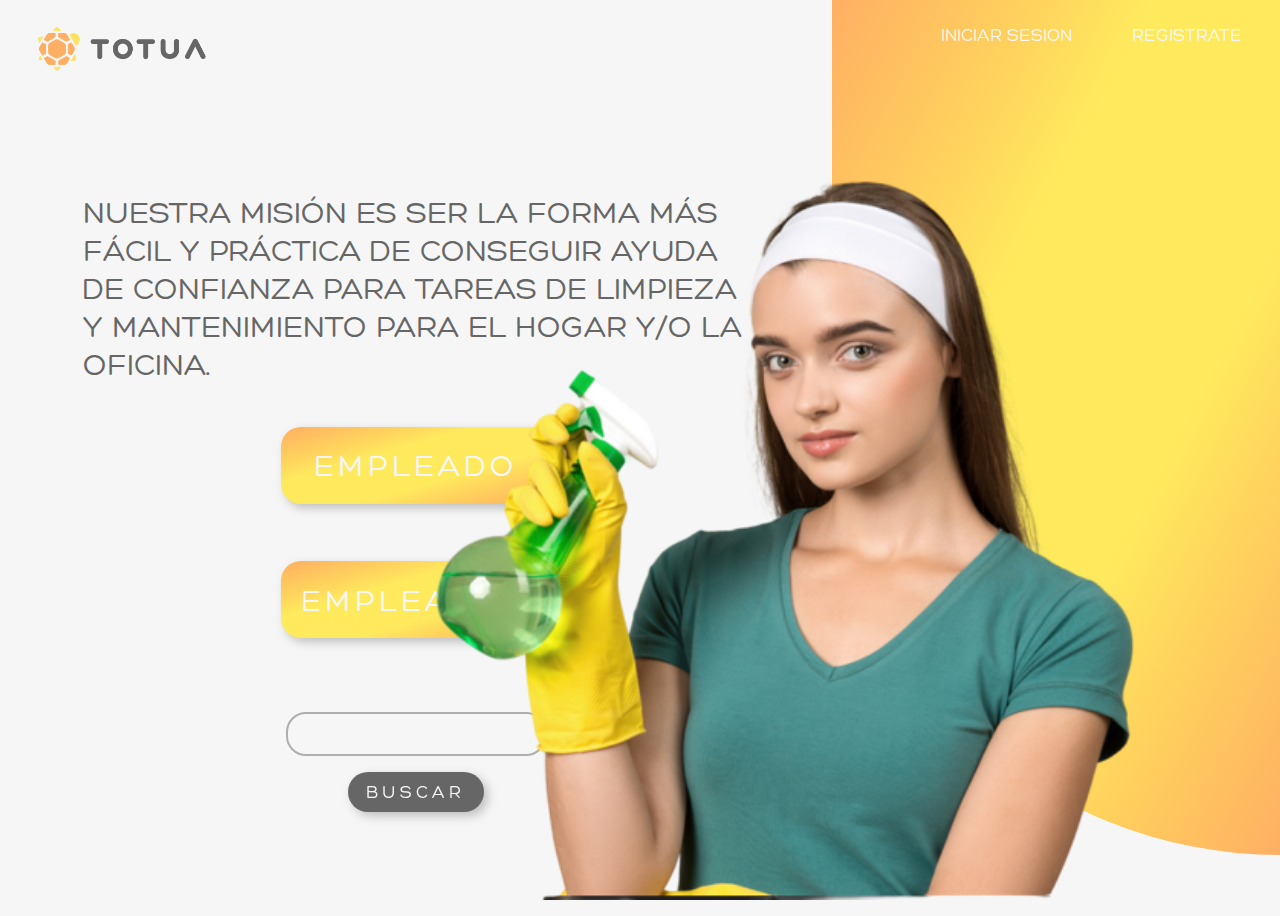
<file: index.html>
<!DOCTYPE html>
<html lang="en">
<head>
    <meta charset="UTF-8">
    <meta name="viewport" content="width=device-width, initial-scale=1.0">
    <title>Document</title>
    <link rel="stylesheet" type="text/css" href="styles.css" />
</head>
<body>
    <header class="encabezado">
        <div class="top fixed-top">
            <div class="contenedor">
                <div class="logo">
                    <img src="img/logo_totua-removebg-preview.png" alt="">
                </div> 
                <nav class="bmenu">
                    <ul>
                        <li><a href="login.html">INICIAR SESION</a></li>
                        <li><a href="registro.html">REGISTRATE</a></li>
                    </ul>
                </nav>
            </div>
        </div>
        <section class="caja">
            <section class="izquierda">
                <div class="texto">
                    NUESTRA MISIÓN ES SER LA FORMA 
                    MÁS FÁCIL Y PRÁCTICA DE CONSEGUIR 
                    AYUDA DE CONFIANZA PARA TAREAS DE 
                    LIMPIEZA Y MANTENIMIENTO PARA EL 
                    HOGAR Y/O LA OFICINA.
                </div>
                <div class="botones">
                    <button>
                        <a href="">
                            EMPLEADO
                        </a>
                    </button>
                    <button>
                        <a href="">
                            EMPLEADOR
                        </a>
                    </button>
                <div class="buscador">
                    <ul class="campoVacio">
                        
                    </ul>
                    <button>
                        <a href="">
                            BUSCAR
                        </a>
                    </button>
                </div>
                </div>
            </section>
            <section class="derecha">
                
            </section>
            <img src="./img/principal_totua-removebg-preview.png" alt="" class="imagenhome">
        </section>


    </header>
    <script src="js/script.js"></script>
</body>
</html>
</file>
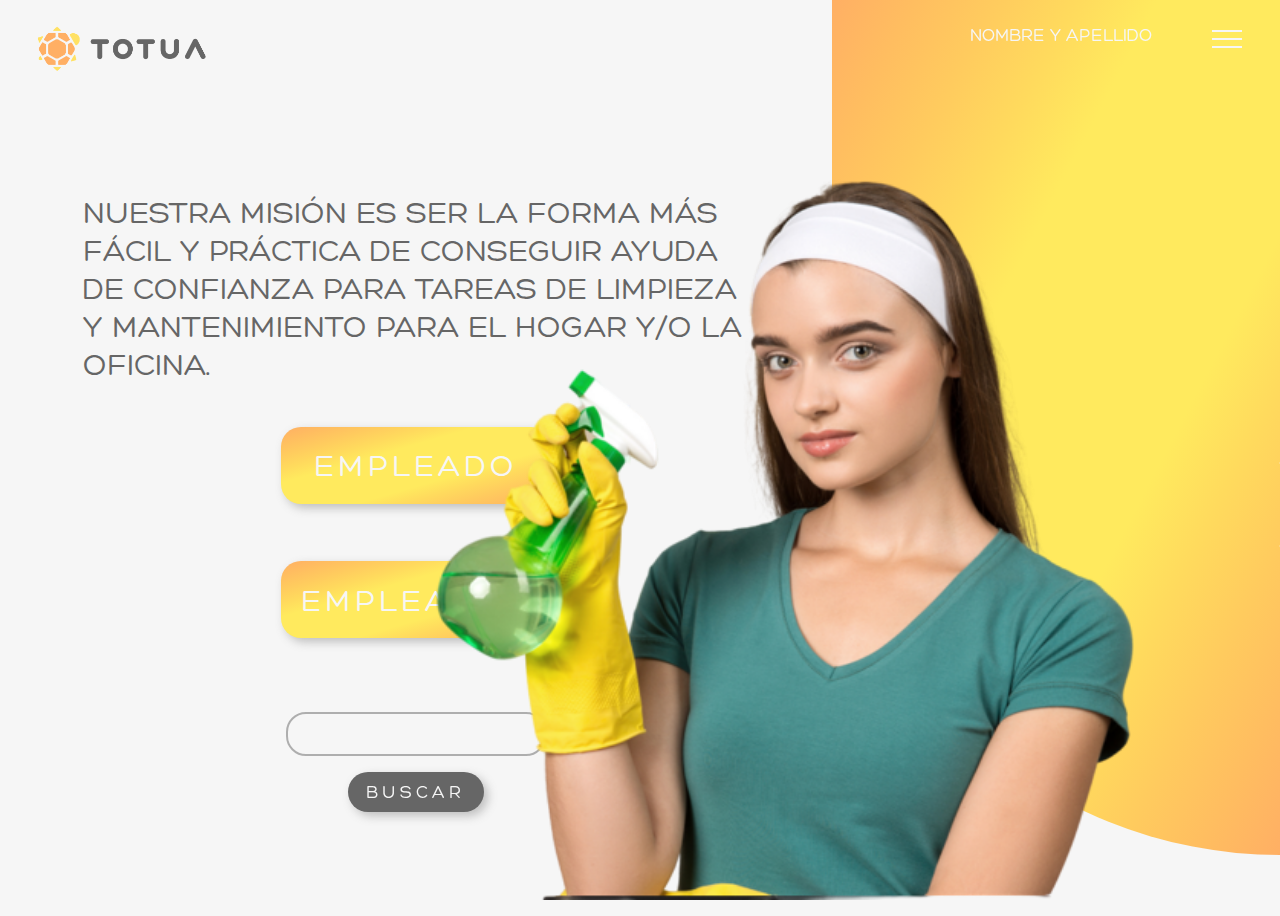
<file: homeloged.html>
<!DOCTYPE html>
<html lang="en">
<head>
    <meta charset="UTF-8">
    <meta name="viewport" content="width=device-width, initial-scale=1.0">
    <title>Document</title>
    <link rel="stylesheet" type="text/css" href="styles.css" />
</head>
<body>
    <header class="encabezado">
        <div class="top fixed-top">
            <div class="contenedor">
                <div class="logo">
                    <img src="img/logo_totua-removebg-preview.png" alt="">
                </div> 
                <nav class="bmenu">
                    <ul>
                        <li><a href="#">NOMBRE Y APELLIDO</a></li>
                        <li class="barsMenu"><a href="#">
                            <span class=line1></span>
                            <span class=line2></span>
                            <span class=line3></span>
                        </a></li>
                    </ul>
                </nav>
            </div>
        </div>
        <section class="caja">
            <section class="izquierda">
                <div class="texto">
                    NUESTRA MISIÓN ES SER LA FORMA 
                    MÁS FÁCIL Y PRÁCTICA DE CONSEGUIR 
                    AYUDA DE CONFIANZA PARA TAREAS DE 
                    LIMPIEZA Y MANTENIMIENTO PARA EL 
                    HOGAR Y/O LA OFICINA.
                </div>
                <div class="botones">
                    <button>
                        <a href="">
                            EMPLEADO
                        </a>
                    </button>
                    <button>
                        <a href="">
                            EMPLEADOR
                        </a>
                    </button>
                <div class="buscador">
                    <ul class="campoVacio">
                        
                        
                    </ul>
                    <button>
                        <a href="">
                            BUSCAR
                        </a>
                    </button>
                </div>
                </div>
            </section>
            <section class="derecha">
                <ul class="menudesplegable">
                    <li>INICIO</li>
                    <LI>BUSCAR</LI>
                    <LI>MI CUENTA</LI>
                    <LI>NOTIFICACIONES</LI>
                    <LI> FAVORITOS</LI>
                    <li> CATEGORIAS</li>
                    <li> ACERCA DE TOTUA</li>
                    <li> AYUDA</li>
                    <li> TERMINOS Y CONDICIONES</li>
                    <li> CONFIGURACION DE CUENTA</li>
                </ul>
                
            </section>
            <img src="./img/principal_totua-removebg-preview.png" alt="" class="imagenhomeloged">
        </section>


    </header>
    <script src="js/script.js"></script>
</body>
</html>
</file>
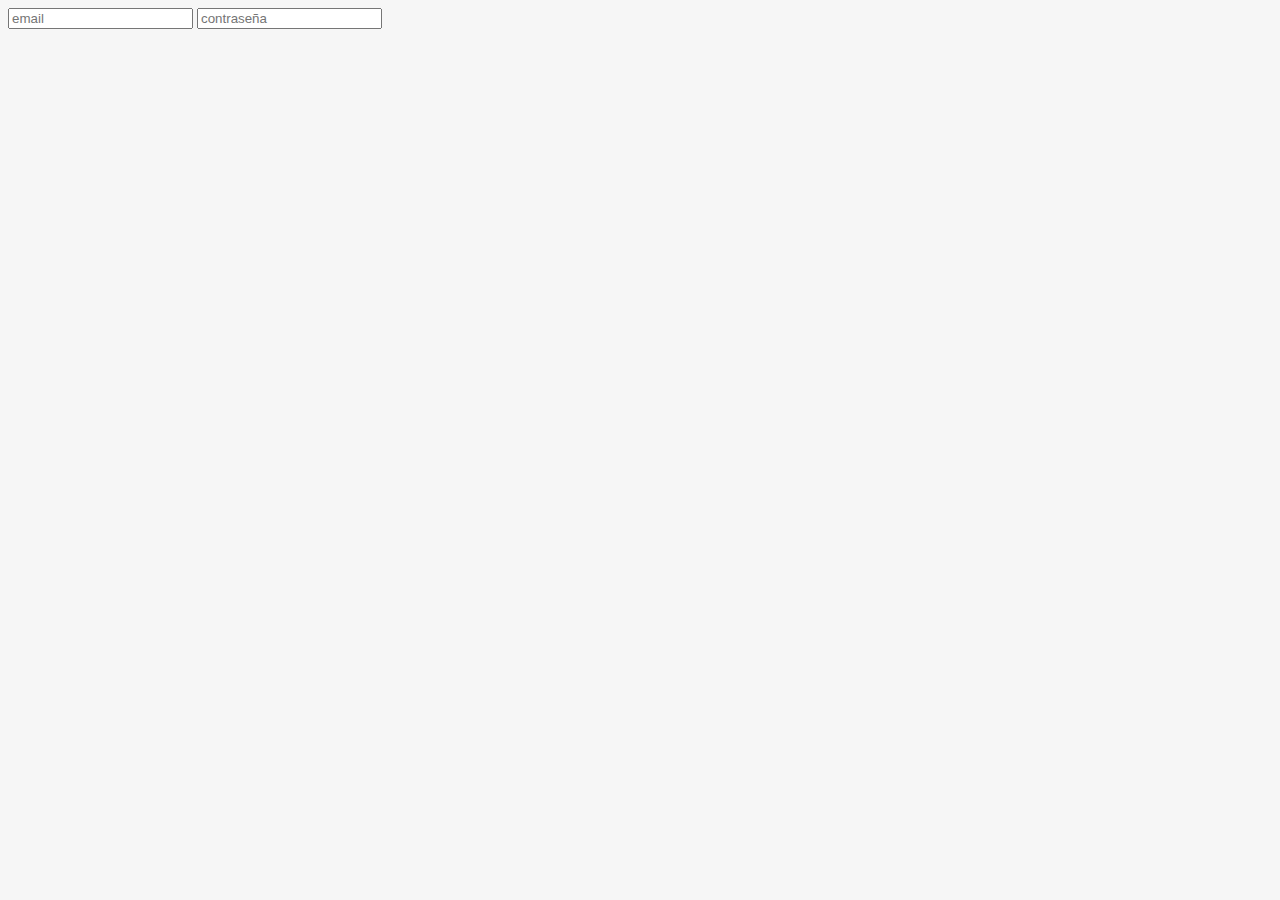
<file: login.html>
<!DOCTYPE html>
<html lang="en">
<head>
    <meta charset="UTF-8">
    <meta name="viewport" content="width=device-width, initial-scale=1.0">
    <title>Document</title>
    <link rel="stylesheet" type="text/css" href="styles.css" />
</head>
<body>
    <div class="formularioLog">
        <input type="text" placeholder="email" class="emailLog">
        <input type="text" placeholder="contraseña" class="contraseniaLog">
    </div>
    <script src="js/script.js"></script>
</body>
</html>
</file>
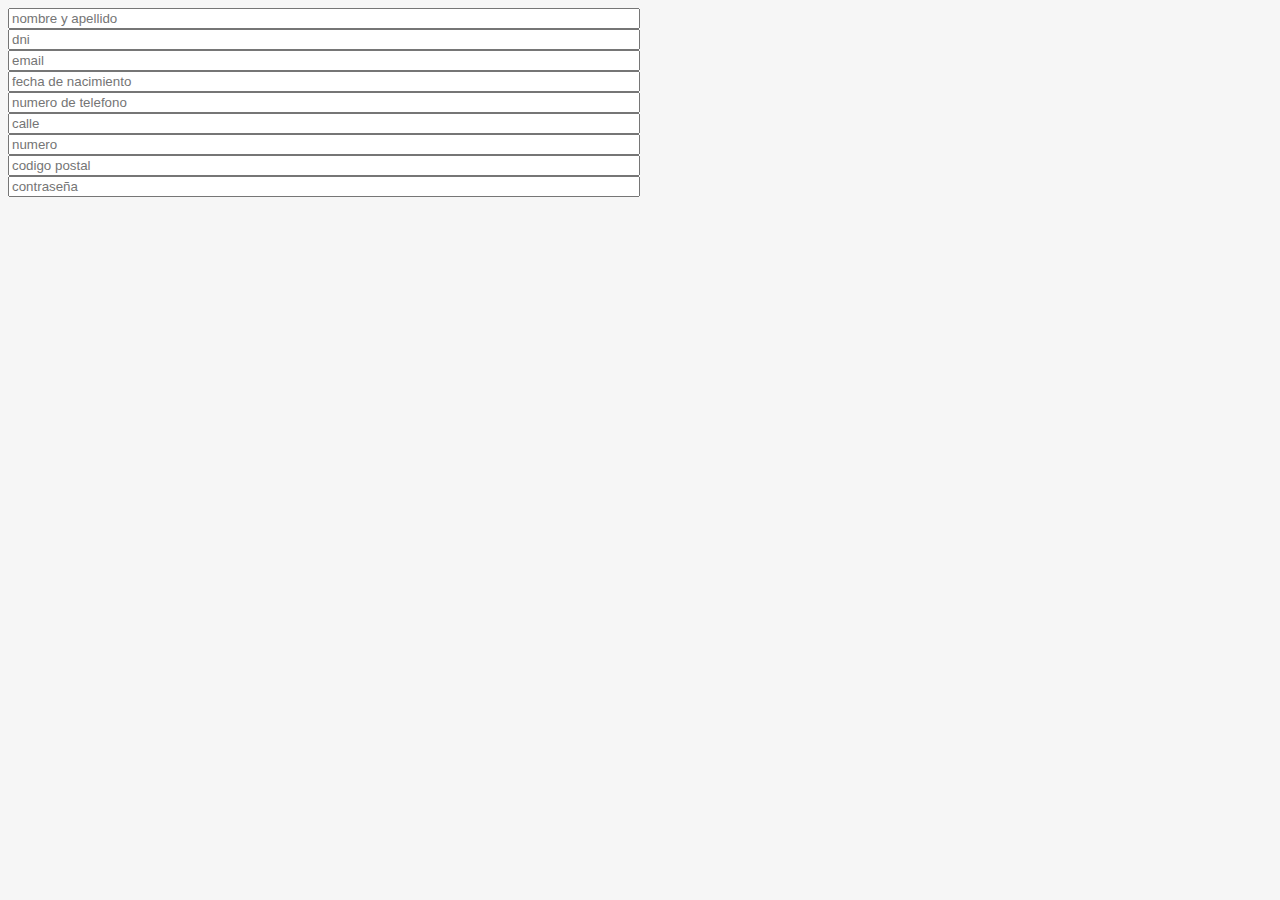
<file: registro.html>
<!DOCTYPE html>
<html lang="en">
<head>
    <meta charset="UTF-8">
    <meta name="viewport" content="width=device-width, initial-scale=1.0">
    <title>Document</title>
    <link rel="stylesheet" type="text/css" href="styles.css" />
</head>
<body>
    <div class="formularioRegistro">
        <input type="text" placeholder="nombre y apellido" class="nombre">
        <input type="text" placeholder="dni" class="dni"> 
        <input type="text" placeholder="email" class="email">
        <input type="text" placeholder="fecha de nacimiento" class="fnac">
        <input type="text" placeholder="numero de telefono" class="telefono">
        <input type="text" placeholder="calle" class="calle">
        <input type="text" placeholder="numero" class="numero">
        <input type="text" placeholder="codigo postal" class="cp">  
        <input type="text" placeholder="contraseña" class="contrasenia"> 

    </div>
    <script src="js/script.js"></script>
</body>
</html>
</file>
<file: styles.css>
@font-face { font-family: heroBold; 
    src: url('./fonts/Hero\ Bold\ 700.otf'); } 

@font-face { font-family: heroLight; 
    src: url('./fonts/Hero\ Light\ 200.otf'); } 

@font-face { font-family: heroRegular; 
    src: url('./fonts/Hero\ Regular\ 400.otf'); } 

body{
    background-color: rgb(246,246,246);
}

.encabezado {
    height: 100vh;
    position: relative;
}

.top {
    background-color: transparent;
    top: 0;
    width: 100%}

.contenedor{
    display: flex;
    flex-direction: row;
    justify-content: space-between;
    
}


.logo img{
    height: 50%;
}


.bmenu{
    display: flex;
    flex-direction: row;
    align-items: center;
    height: 30%;
}
.bmenu ul{
    display: flex;
    flex-direction: row;
    margin-left: 10px;
    
  
}

.bmenu ul li{
    margin-right: 30px;
    margin-left: 30px; 
    list-style: none;

}
.bmenu ul li a{
    color: #F6F6F6;;
    text-decoration: none;
    list-style: none;
    font-family: heroRegular;
    font-size: large;
}

.barsMenu{
    width: 30px;
    height: 30px;  
    cursor: pointer;
}


.barsMenu span{
    display: block; 
    width: 100%;
    height: 2px;
    background: rgb(246,246,246);
    transform-origin: 0px 100%;
    margin-top: 6px;
    
}

 .activeline1{
    transform: rotate(45deg) translate(-2px, 1px);

}

.activeline2{
    opacity: 0;
}


.activeline3{
    transform: rotate(-45deg) translate(-4px, 2px);
    
}

.caja{
    display: flex;
    flex-direction: row;
    width: 100%;
    height: 95vh;
    object-fit: cover;
    position: absolute;
    position: fixed;
    top: 0;
    right: 0;
    bottom: 0;
    left: 0;
    z-index: -2;
}

.izquierda{
    width: 65%;
    background-color: rgb(246,246,246);
    display: flex;
    flex-direction: column;
    justify-content: space-evenly;
    align-items: center;
}


.izquierda .botones{
    display: flex;
    flex-direction: column;
    justify-content: space-between;
    
    height: 45%;
    width: 50%;
    align-items:center;
    
}

.botones button {
    background-image: linear-gradient(to right bottom, #ffaf64, #ffbd60, #ffcb5e, #ffda5d, #ffea5e, #ffea5e, #ffea5e, #ffea5e, #ffda5d, #ffcb5e, #ffbd60, #ffaf64);
    height: 20%;
    width: 65%;
    border-radius: 20px;
    border: none;
    box-shadow: 4px 4px 10px #66666660;
}

.botones button a {
    text-decoration: none;
    color: #F6F6F6;
    font-family: heroRegular;
    font-size: xx-large;
    letter-spacing: 4px;
    
    
}
.izquierda .texto{
    width: 80%;
    font-size: xx-large;
    font-family: heroRegular; 
    padding-top: 150px;
    color: #666666;
}

.buscador{
    width: 65%;
    height: 30%;
    display: flex;
    flex-direction: column;
    justify-content: space-around;
    align-items: center;
}

.buscador .campoVacio {
    height: 40%;
    width: 80%;
    border-radius: 20px;
    border: solid #6666667f 2px;
    overflow-y: scroll;
    
}

.campoVacio li{
    list-style: none;
    border: solid;
    height: 80%;
    text-align: center ;
}

.buscador button{
    width: 50%;
    height: 40%;
    text-align: center;
    background: #666666;

}

.buscador button a{
    font-size: large;
    text-align: center;
}

.derecha{
    width: 35%;
    background-image: linear-gradient(to right bottom, #ffaf64, #ffbd60, #ffcb5e, #ffda5d, #ffea5e, #ffea5e, #ffea5e, #ffea5e, #ffda5d, #ffcb5e, #ffbd60, #ffaf64);
    display: flex;
    flex-direction: column;
    justify-content: center;
    padding-right: 0%;
    border-radius: 0% 0% 0% 100% / 28% 53% 0% 51%;

}

.menudesplegable {
    height: 80%;
    text-align: right;
    list-style: none;
    display: flex;
    flex-direction: column;
    justify-content: space-evenly;
    text-decoration: none;
    color: #F6F6F6;
    font-family: heroRegular;
    font-size: xx-large;
    padding-left: 100%;
    
    
}

.menudesplegableactivo{
    display: block;
    height: 80%;
    text-align: right;
    list-style: none;
    display: flex;
    flex-direction: column;
    justify-content: space-evenly;
    text-decoration: none;
    color: #F6F6F6;
    font-family: heroRegular;
    font-size: xx-large;
    padding-left: 0%;
    gap: 3%;
}

.menudesplegable li{
    padding-right: 20px;
    
}


.imagenhome{
    position: fixed;
    top: 10%;
    right: 10%;  
    bottom: 0%;
    height: 90%;
    

}

.imagenhomeloged{
    position: fixed;
    top: 10%;
    right: 10%;  
    bottom: 0%;
    height: 90%;
    opacity: 1;
    transition: opacity 0.5s;
    

}

.imagenhomeactiva{
    opacity: 0;
    transition: opacity 0.5s;
}


/* registro */

.formularioRegistro{
    display: flex;
    flex-direction: column;
    width: 50%;
    justify-content: center;
}
</file>
